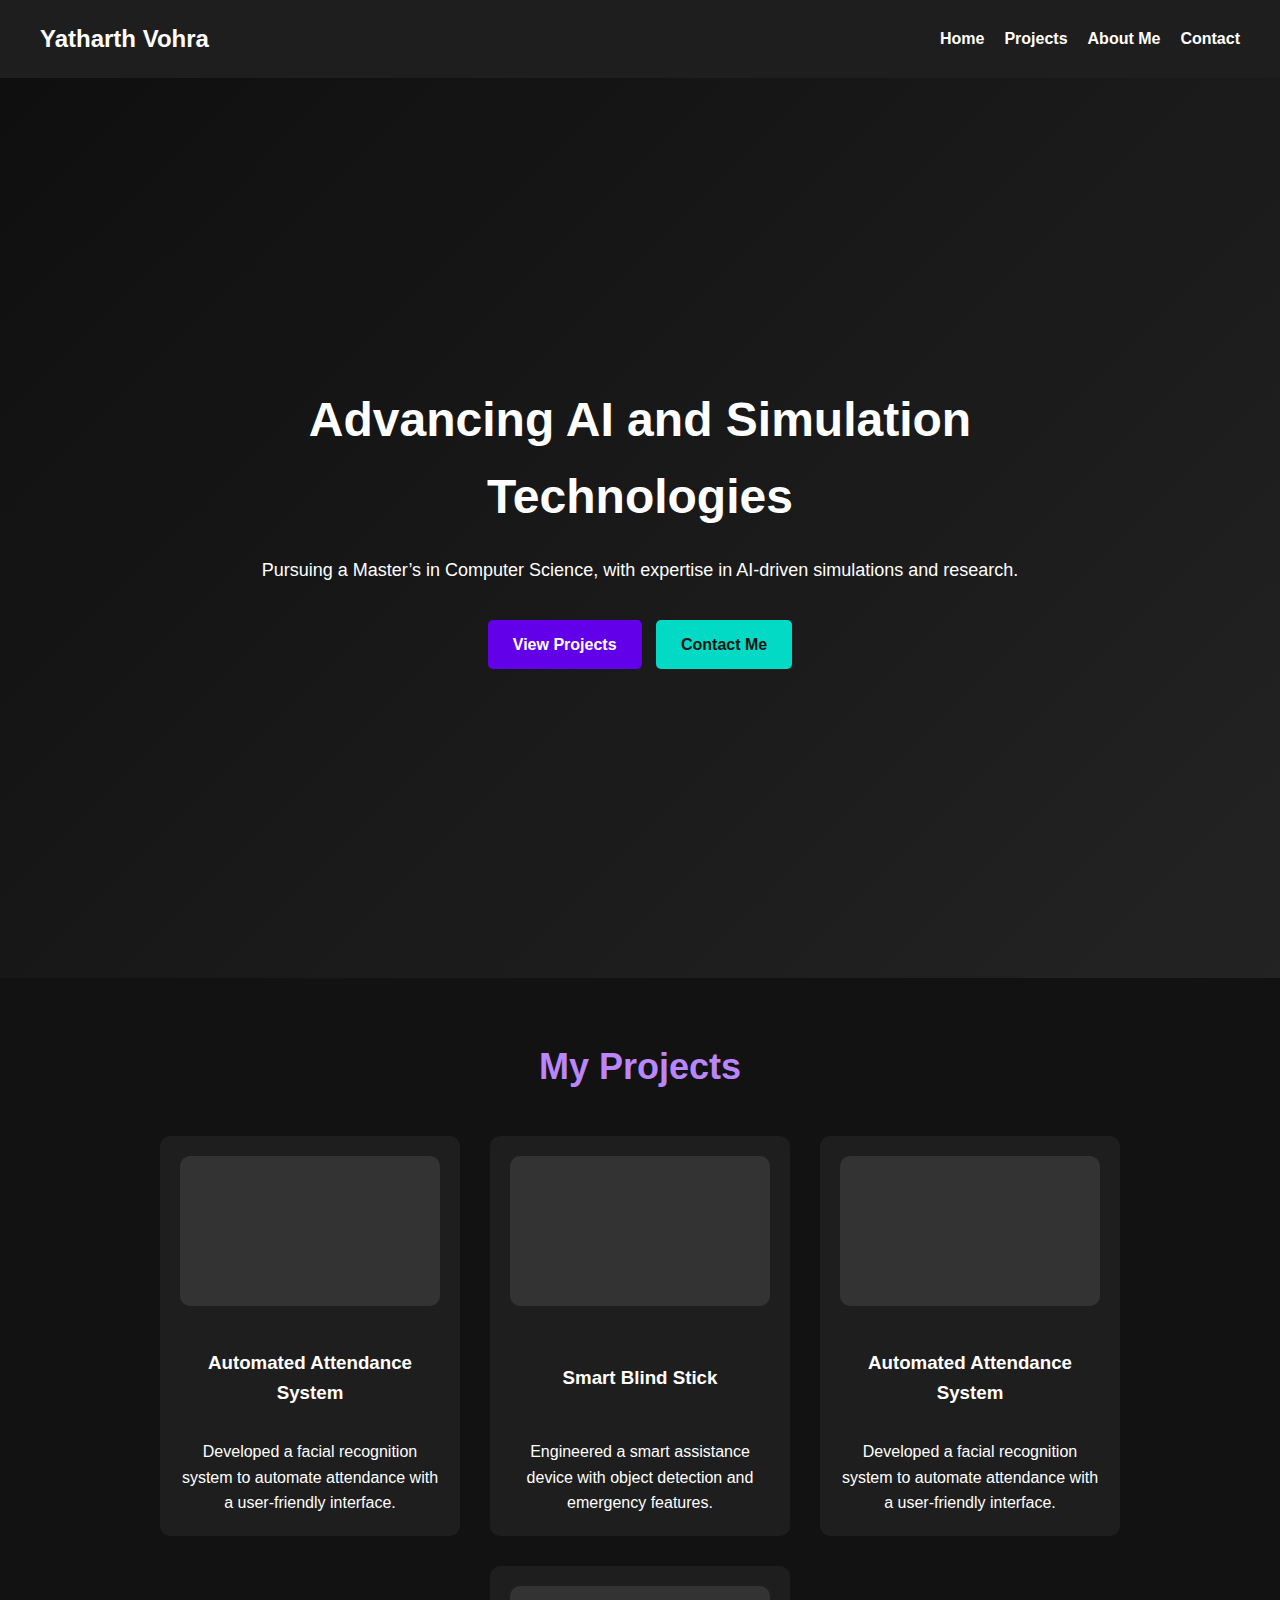
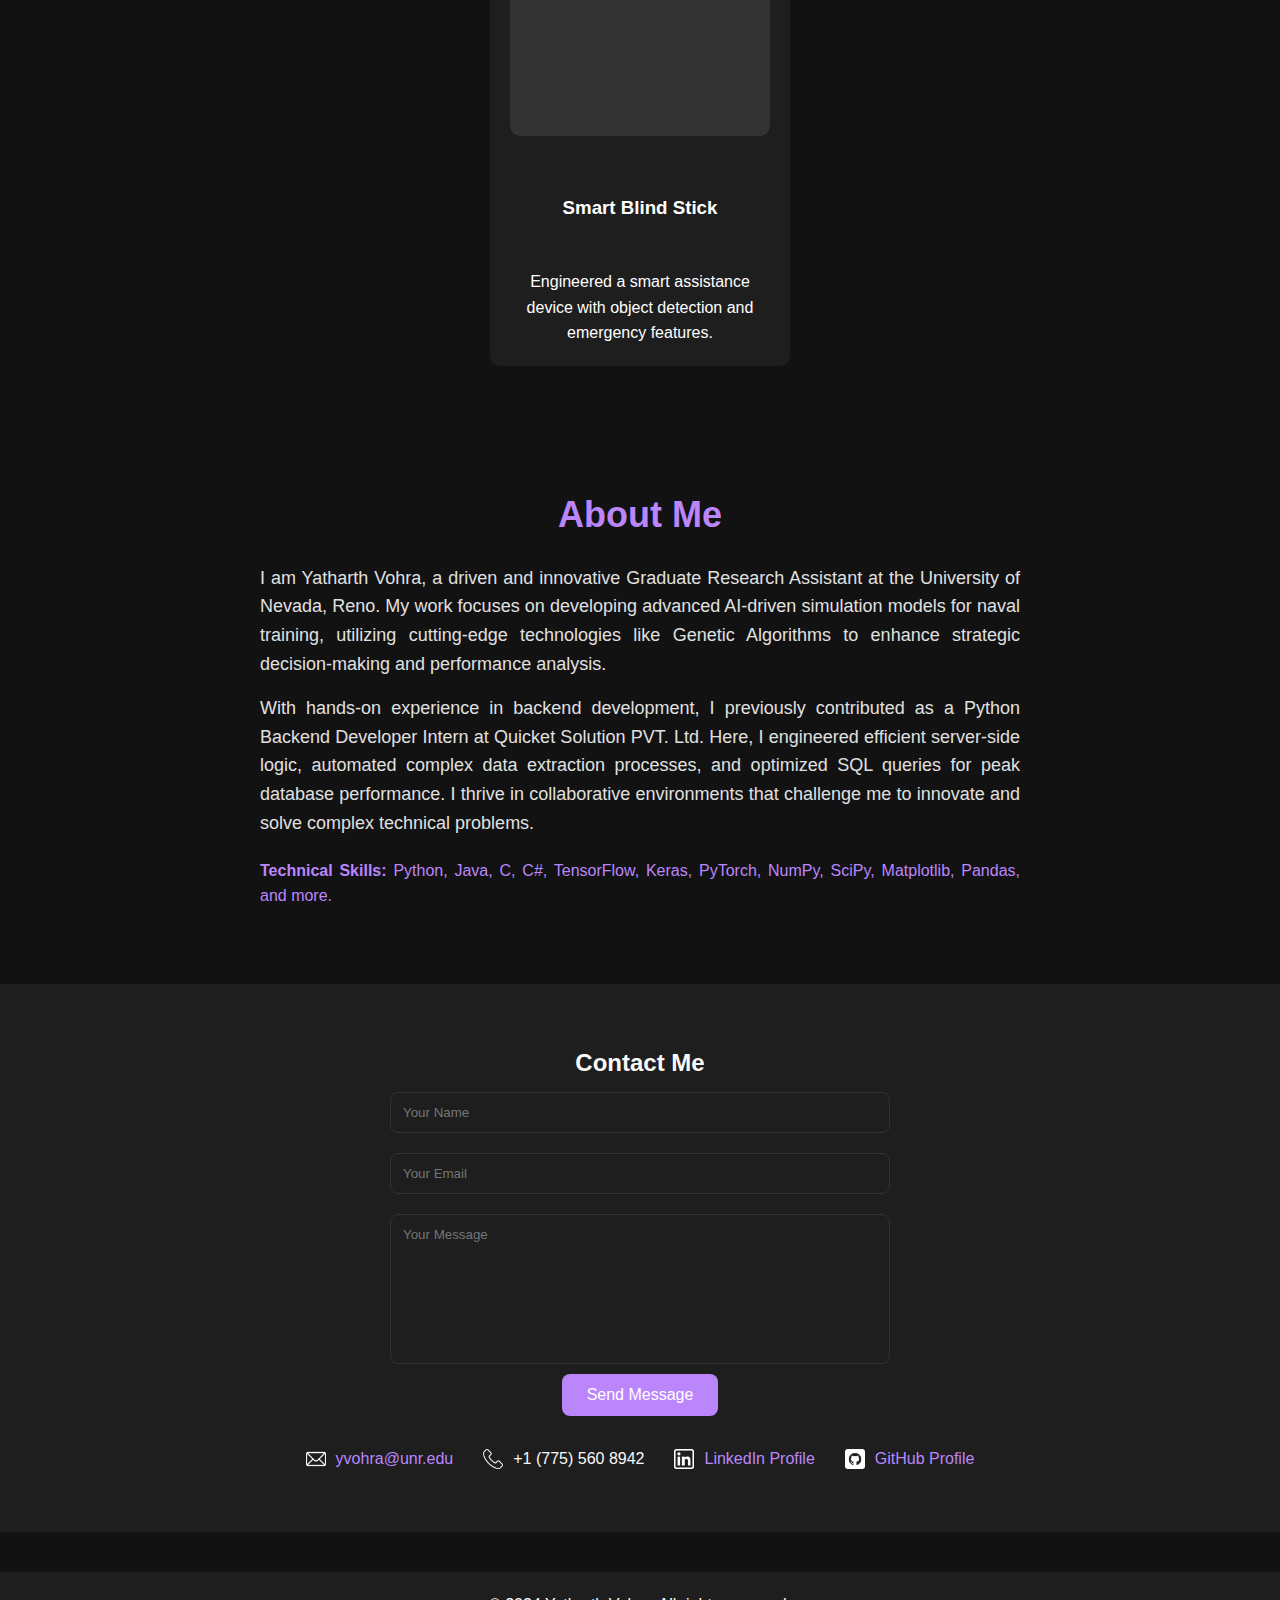
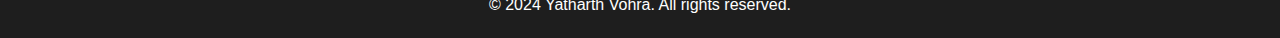
<file: Index.html>
<!DOCTYPE html>
<html lang="en">

<head>
    <meta charset="UTF-8">
    <meta name="viewport" content="width=device-width, initial-scale=1.0">
    <title>Yatharth Vohra - Portfolio</title>
    <link rel="stylesheet" href="styles.css">
</head>

<body>
    <header class="main-header">
        <div class="logo">Yatharth Vohra</div>
        <nav>
            <ul class="nav-links">
                <li><a href="#home">Home</a></li>
                <li><a href="#projects">Projects</a></li>
                <li><a href="#about">About Me</a></li>
                <li><a href="#contact">Contact</a></li>
            </ul>
        </nav>
    </header>

    <section id="home" class="hero">
        <div class="hero-content">
            <h1>Advancing AI and Simulation Technologies</h1>
            <p>Pursuing a Master’s in Computer Science, with expertise in AI-driven simulations and research.</p>
            <div class="hero-buttons">
                <a href="#portfolio" class="btn primary-btn">View Projects</a>
                <a href="#contact" class="btn secondary-btn">Contact Me</a>
            </div>
        </div>
    </section>

<section id="portfolio" class="portfolio-section">
    <h2>My Projects</h2>
    <div class="portfolio-gallery">
        <a href="automated-attendance.html" class="portfolio-item-link">
            <div class="portfolio-item">
                <div class="item-image"></div>
                <h3>Automated Attendance System</h3>
                <p>Developed a facial recognition system to automate attendance with a user-friendly interface.</p>
            </div>
        </a>
        <a href="smart-blind-stick.html" class="portfolio-item-link">
            <div class="portfolio-item">
                <div class="item-image"></div>
                <h3>Smart Blind Stick</h3>
                <p>Engineered a smart assistance device with object detection and emergency features.</p>
            </div>
        </a>
        <a href="automated-attendance.html" class="portfolio-item-link">
            <div class="portfolio-item">
                <div class="item-image"></div>
                <h3>Automated Attendance System</h3>
                <p>Developed a facial recognition system to automate attendance with a user-friendly interface.</p>
            </div>
        </a>
        <a href="smart-blind-stick.html" class="portfolio-item-link">
            <div class="portfolio-item">
                <div class="item-image"></div>
                <h3>Smart Blind Stick</h3>
                <p>Engineered a smart assistance device with object detection and emergency features.</p>
            </div>
        </a>
    </div>
</section>





   
    <section id="about" class="about-section">
        <h2>About Me</h2>
        <p class="about-text">
            I am Yatharth Vohra, a driven and innovative Graduate Research Assistant at the University of Nevada, Reno.
            My work focuses on developing advanced AI-driven simulation models for naval training, utilizing cutting-edge
            technologies like Genetic Algorithms to enhance strategic decision-making and performance analysis.
        </p>
        <p class="about-text">
            With hands-on experience in backend development, I previously contributed as a Python Backend Developer Intern
            at Quicket Solution PVT. Ltd. Here, I engineered efficient server-side logic, automated complex data extraction
            processes, and optimized SQL queries for peak database performance. I thrive in collaborative environments
            that challenge me to innovate and solve complex technical problems.
        </p>
        <p class="about-text skills">
            <strong>Technical Skills:</strong> Python, Java, C, C#, TensorFlow, Keras, PyTorch, NumPy, SciPy, Matplotlib,
            Pandas, and more.
        </p>
    </section>


    </section>

<section id="contact" class="contact-section">
    <h2>Contact Me</h2>
    <form action="#" method="post" class="contact-form">
        <input type="text" class="form-input" placeholder="Your Name" required>
        <input type="email" class="form-input" placeholder="Your Email" required>
        <textarea class="form-textarea" placeholder="Your Message" required></textarea>
        <button type="submit" class="btn send-message-btn">Send Message</button>
    </form>
    <div class="contact-info">
        <div class="contact-item">
            <img src="email-icon.png" alt="Email Icon" class="contact-icon">
            <a href="mailto:yvohra@unr.edu">yvohra@unr.edu</a>
        </div>
        <div class="contact-item">
            <img src="phone-icon.png" alt="Phone Icon" class="contact-icon">
            <span>+1 (775) 560 8942</span>
        </div>
        <div class="contact-item">
            <img src="linkedin-icon.png" alt="LinkedIn Icon" class="contact-icon">
            <a href="https://www.linkedin.com">LinkedIn Profile</a>
        </div>
        <div class="contact-item">
            <img src="github-icon.png" alt="GitHub Icon" class="contact-icon">
            <a href="https://github.com">GitHub Profile</a>
        </div>
    </div>
</section>


    <footer class="main-footer">
        <p>&copy; 2024 Yatharth Vohra. All rights reserved.</p>
    </footer>
</body>

</html>
</file>
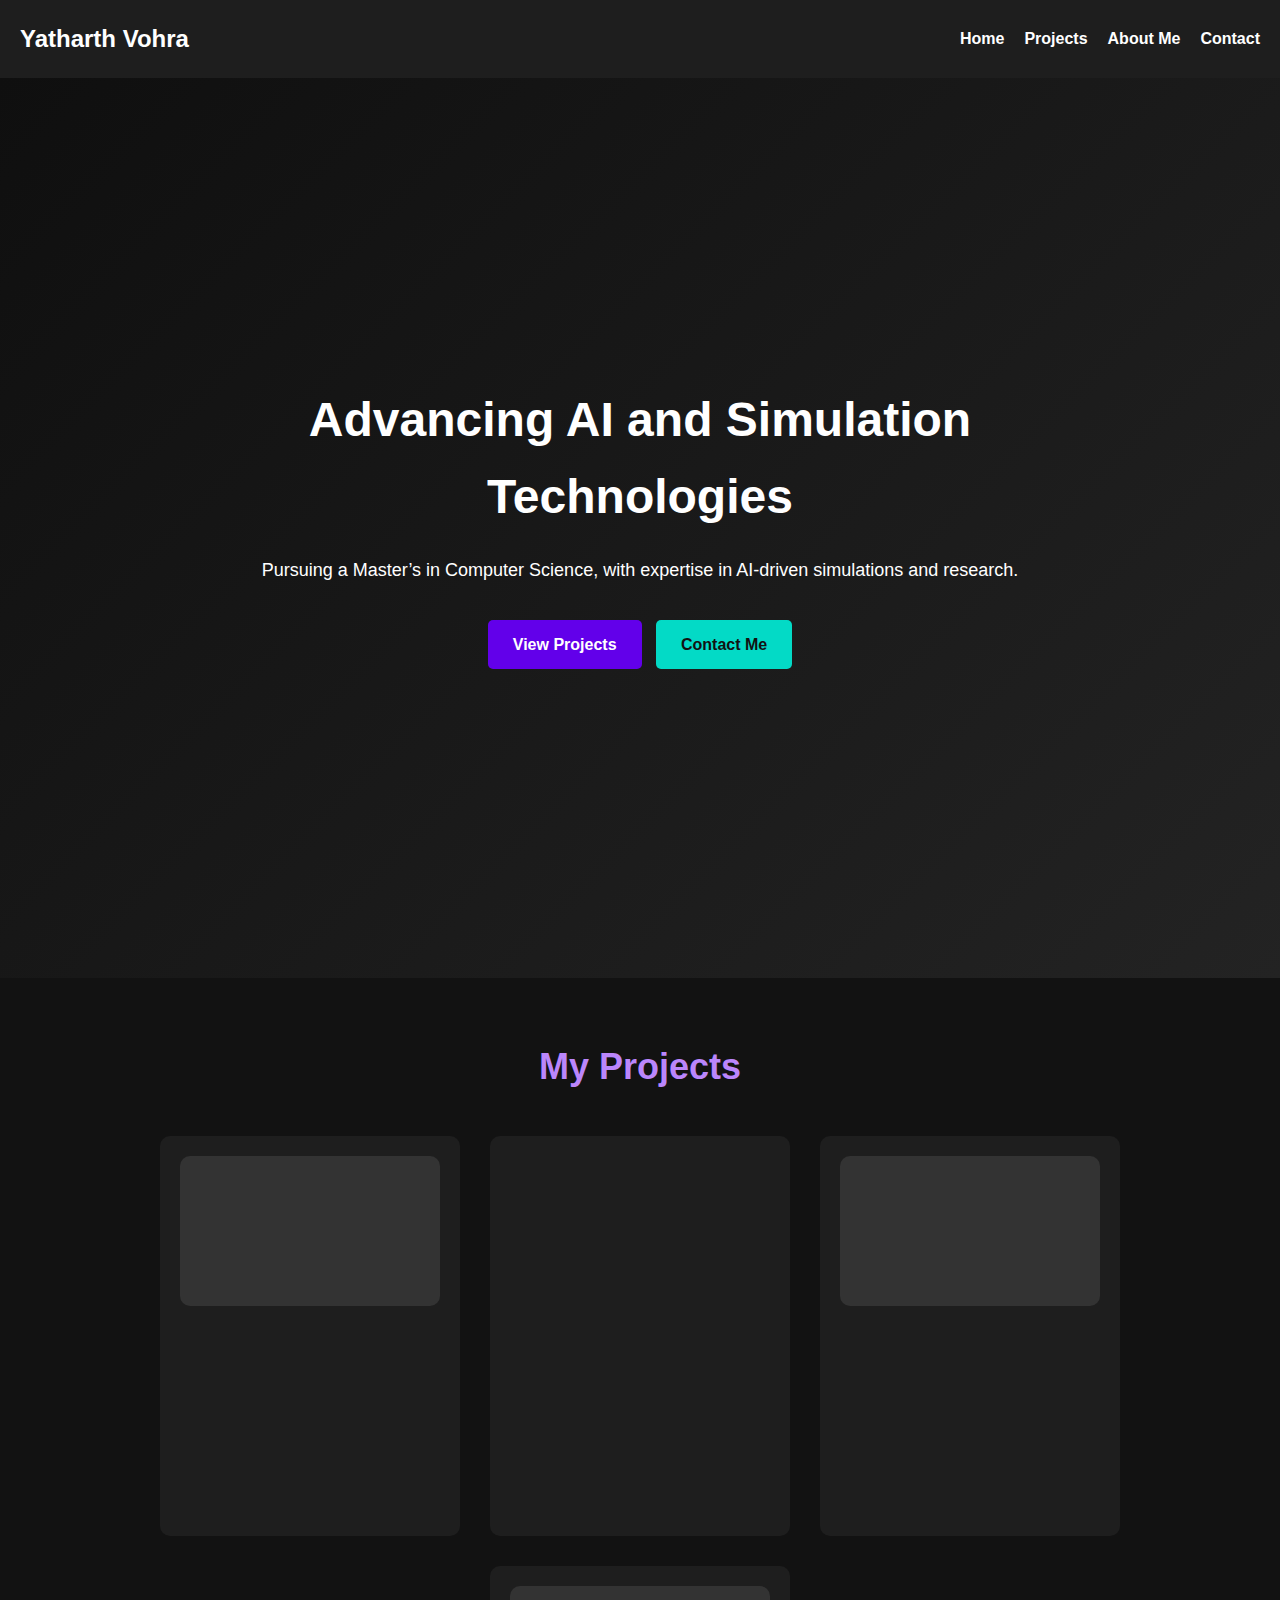
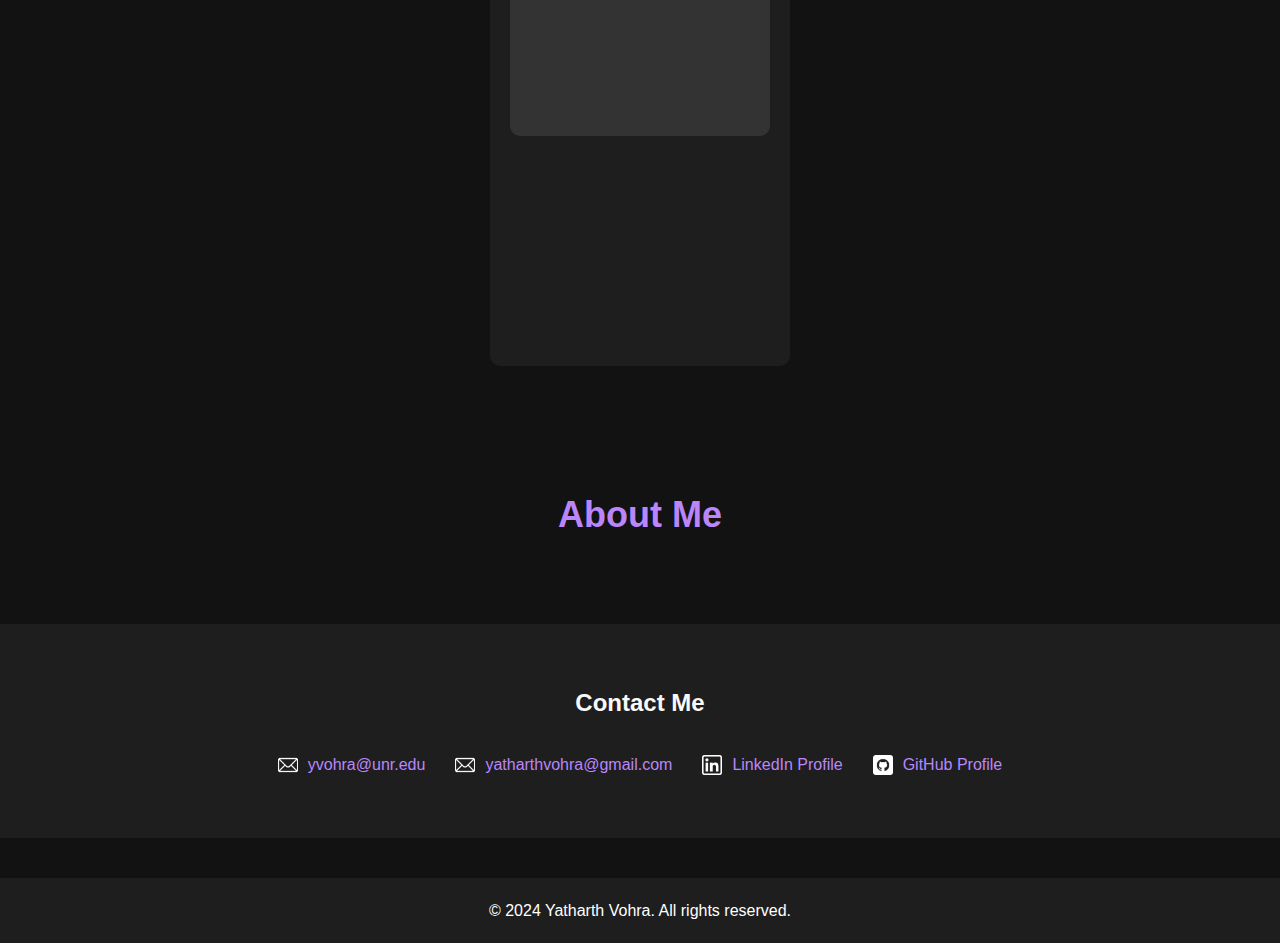
<file: index.html>
<!DOCTYPE html>
<html lang="en">

<head>
    <meta charset="UTF-8">
    <meta name="viewport" content="width=device-width, initial-scale=1.0">
    <title>Yatharth Vohra - Portfolio</title>
    <link rel="stylesheet" href="/assets/css/styles.css">
</head>

<body>
    <header class="main-header">
        <div class="logo">Yatharth Vohra</div>
        <nav class="nav-menu">
            <ul class="nav-links">
                <li><a href="#home">Home</a></li>
                <li><a href="#portfolio">Projects</a></li>
                <li><a href="#about">About Me</a></li>
                <li><a href="#contact">Contact</a></li>
            </ul>
            <div class="hamburger">
                <span></span>
                <span></span>
                <span></span>
            </div>
        </nav>
    </header>
    <button class="back-to-top" onclick="scrollToTop()">
    <img src="assets/img/upload.png" alt="Go to Top" class="top-icon">
</button>
    <section id="home" class="hero">
        <div class="hero-content">
            <h1>Advancing AI and Simulation Technologies</h1>
            <p>Pursuing a Master’s in Computer Science, with expertise in AI-driven simulations and research.</p>
            <div class="hero-buttons">
                <a href="#portfolio" class="btn primary-btn">View Projects</a>
                <a href="#contact" class="btn secondary-btn">Contact Me</a>
            </div>
        </div>
    </section>

<section id="portfolio" class="portfolio-section">
    <h2>My Projects</h2>
    <div class="portfolio-gallery">
<!--         <a href="automated-attendance.html" class="portfolio-item-link"> -->
            <div class="portfolio-item">
                <div class="item-image"></div>
<!--                 <h3>Automated Attendance System</h3>
                <p>Developed a facial recognition system to automate attendance with a user-friendly interface.</p> -->
            </div>
        </a>
<!--         <a href="smart-blind-stick.html" class="portfolio-item-link"> -->
            <div class="portfolio-item">
<!--                 <div class="item-image"></div>
                <h3>Smart Blind Stick</h3>
                <p>Engineered a smart assistance device with object detection and emergency features.</p> -->
            </div>
        </a>
<!--         <a href="automated-attendance.html" class="portfolio-item-link"> -->
            <div class="portfolio-item">
                <div class="item-image"></div>
<!--                 <h3>Automated Attendance System</h3>
                <p>Developed a facial recognition system to automate attendance with a user-friendly interface.</p> -->
            </div>
        </a>
<!--         <a href="smart-blind-stick.html" class="portfolio-item-link"> -->
            <div class="portfolio-item">
                <div class="item-image"></div>
<!--                 <h3>Smart Blind Stick</h3>
                <p>Engineered a smart assistance device with object detection and emergency features.</p> -->
            </div>
        </a>
    </div>
</section>





   
    <section id="about" class="about-section">
        <h2>About Me</h2>
<!--         <p class="about-text">
            I am Yatharth Vohra, a driven and innovative Graduate Research Assistant at the University of Nevada, Reno.
            My work focuses on developing advanced AI-driven simulation models for naval training, utilizing cutting-edge
            technologies like Genetic Algorithms to enhance strategic decision-making and performance analysis.
        </p> -->
<!--         <p class="about-text">
            With hands-on experience in backend development, I previously contributed as a Python Backend Developer Intern
            at Quicket Solution PVT. Ltd. Here, I engineered efficient server-side logic, automated complex data extraction
            processes, and optimized SQL queries for peak database performance. I thrive in collaborative environments
            that challenge me to innovate and solve complex technical problems.
        </p>
        <p class="about-text skills"> -->
<!--             <strong>Technical Skills:</strong> Python, Java, C, C#, TensorFlow, Keras, PyTorch, NumPy, SciPy, Matplotlib,
            Pandas, and more.
        </p> -->
    </section>


    </section>

<section id="contact" class="contact-section">
    <h2>Contact Me</h2>
    <div class="contact-info">
        <div class="contact-item">
            <img src="assets/img/email-icon.png" alt="Email Icon" class="contact-icon">
            <a href="mailto:yvohra@unr.edu">yvohra@unr.edu</a>
        </div>
        <div class="contact-item">
            <img src="assets/img/email-icon.png" alt="Email Icon" class="contact-icon">
            <a href="mailto:yatharthvohra@gmail.com">yatharthvohra@gmail.com</a>
        </div>
        <div class="contact-item">
            <img src="assets/img/linkedin-icon.png" alt="LinkedIn Icon" class="contact-icon">
            <a href="https://www.linkedin.com/in/yatharth-vohra-3257881b1/">LinkedIn Profile</a>
        </div>
        <div class="contact-item">
            <img src="assets/img/github-icon.png" alt="GitHub Icon" class="contact-icon">
            <a href="https://github.com/yatharth1999">GitHub Profile</a>
        </div>
    </div>
</section>


    <footer class="main-footer">
        <p>&copy; 2024 Yatharth Vohra. All rights reserved.</p>
    </footer>
</body>

</html>
<script>
    const hamburger = document.querySelector('.hamburger');
    const navLinks = document.querySelector('.nav-links');

    hamburger.addEventListener('click', () => {
        navLinks.classList.toggle('active');
    });

    window.onscroll = function () {
            const backToTopButton = document.querySelector('.back-to-top');
            if (document.body.scrollTop > 100 || document.documentElement.scrollTop > 100) {
                backToTopButton.style.display = 'block';
            } else {
                backToTopButton.style.display = 'none';
            }
        };

        // Function to scroll to the top
        function scrollToTop() {
            window.scrollTo({
                top: 0,
                behavior: 'smooth'
            });
        }
</script>
</file>
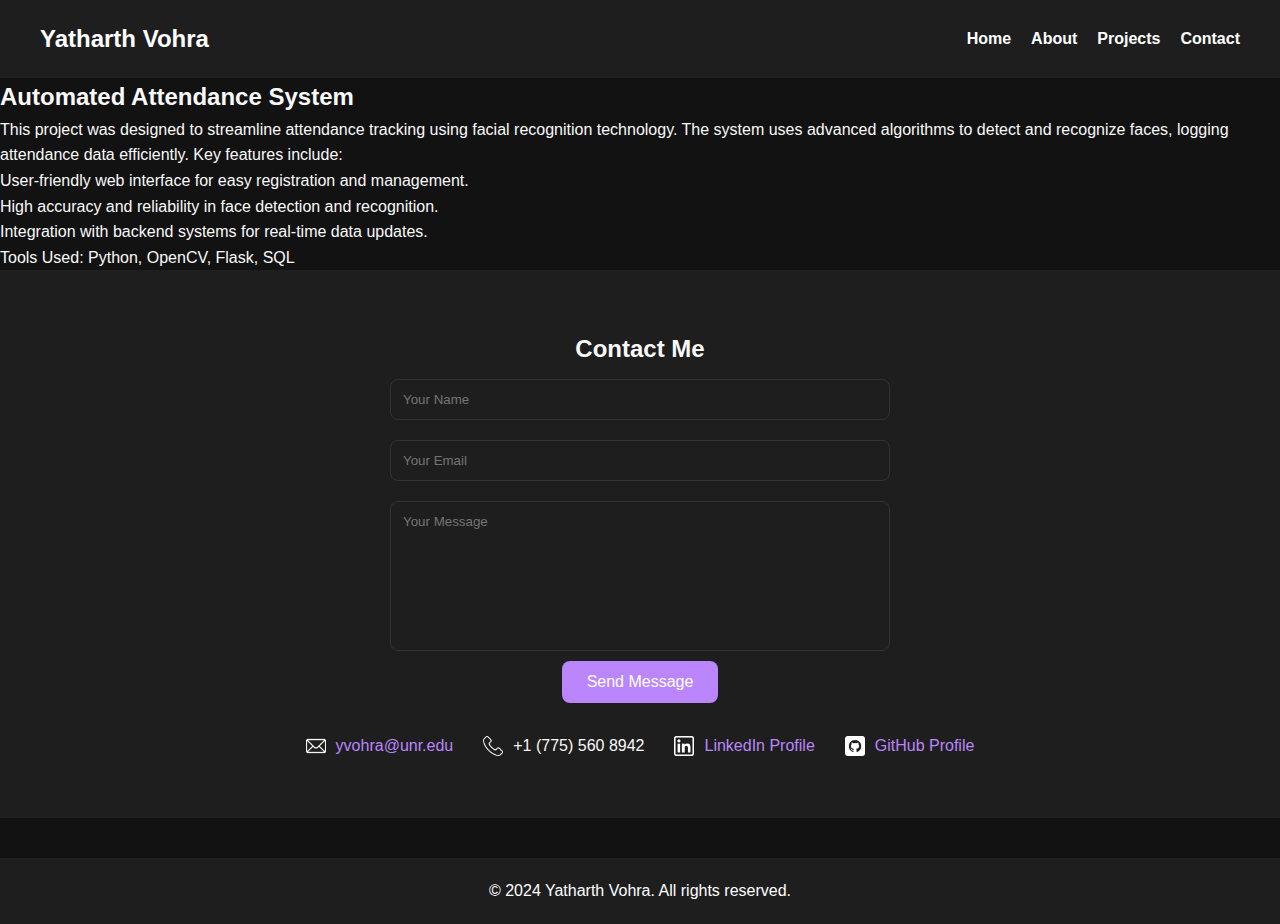
<file: automated-attendance.html>
<!DOCTYPE html>
<html lang="en">

<head>
    <meta charset="UTF-8">
    <meta name="viewport" content="width=device-width, initial-scale=1.0">
    <title>Automated Attendance System</title>
    <link rel="stylesheet" href="styles.css">
</head>

<body>
    <header class="main-header">
        <div class="logo">Yatharth Vohra</div>
        <nav>
            <ul class="nav-links">
                <li><a href="index.html">Home</a></li>
                <li><a href="#about">About</a></li>
                <li><a href="#portfolio">Projects</a></li>
                <li><a href="#contact">Contact</a></li>
            </ul>
        </nav>
    </header>

    <section class="project-details">
        <h2>Automated Attendance System</h2>
        <p>This project was designed to streamline attendance tracking using facial recognition technology. The system
            uses advanced algorithms to detect and recognize faces, logging attendance data efficiently. Key features
            include:</p>
        <ul>
            <li>User-friendly web interface for easy registration and management.</li>
            <li>High accuracy and reliability in face detection and recognition.</li>
            <li>Integration with backend systems for real-time data updates.</li>
        </ul>
        <p>Tools Used: Python, OpenCV, Flask, SQL</p>
    </section>
    <section id="contact" class="contact-section">
        <h2>Contact Me</h2>
        <form action="#" method="post" class="contact-form">
            <input type="text" class="form-input" placeholder="Your Name" required>
            <input type="email" class="form-input" placeholder="Your Email" required>
            <textarea class="form-textarea" placeholder="Your Message" required></textarea>
            <button type="submit" class="btn send-message-btn">Send Message</button>
        </form>
        <div class="contact-info">
            <div class="contact-item">
                <img src="email-icon.png" alt="Email Icon" class="contact-icon">
                <a href="mailto:yvohra@unr.edu">yvohra@unr.edu</a>
            </div>
            <div class="contact-item">
                <img src="phone-icon.png" alt="Phone Icon" class="contact-icon">
                <span>+1 (775) 560 8942</span>
            </div>
            <div class="contact-item">
                <img src="linkedin-icon.png" alt="LinkedIn Icon" class="contact-icon">
                <a href="https://www.linkedin.com">LinkedIn Profile</a>
            </div>
            <div class="contact-item">
                <img src="github-icon.png" alt="GitHub Icon" class="contact-icon">
                <a href="https://github.com">GitHub Profile</a>
            </div>
        </div>
    </section>
    <footer class="main-footer">
        <p>&copy; 2024 Yatharth Vohra. All rights reserved.</p>
    </footer>
</body>

</html>
</file>
<file: styles.css>
/* General Reset */
* {
    box-sizing: border-box;
    margin: 0;
    padding: 0;
    font-family: 'Arial', sans-serif;
}

/* Body Styles */
body {
    background-color: #121212;
    color: #f9f9f9;
    line-height: 1.6;
    margin: 0;
    padding: 0;
}

/* Header Styles */
.main-header {
    display: flex;
    justify-content: space-between;
    align-items: center;
    padding: 20px 40px;
    background-color: #1e1e1e;
}

.logo {
    font-size: 24px;
    font-weight: bold;
    color: #ffffff;
}

.nav-links {
    list-style: none;
    display: flex;
}

.nav-links li {
    margin-left: 20px;
}

.nav-links a {
    color: #ffffff;
    text-decoration: none;
    font-weight: bold;
    transition: color 0.3s;
}

.nav-links a:hover {
    color: #bb86fc;
}

/* Hero Section */
.hero {
    display: flex;
    justify-content: center;
    align-items: center;
    height: 100vh;
    background: linear-gradient(135deg, #0f0f0f, #232323);
    text-align: center;
    color: #ffffff;
    padding: 0 20px;
}

.hero-content {
    max-width: 800px;
}

.hero h1 {
    font-size: 48px;
    margin-bottom: 20px;
}

.hero p {
    font-size: 18px;
    margin-bottom: 30px;
}

.hero-buttons .btn {
    display: inline-block;
    padding: 12px 25px;
    margin: 5px;
    border-radius: 5px;
    text-decoration: none;
    font-weight: bold;
    transition: background-color 0.3s;
}

.primary-btn {
    background-color: #6200ea;
    color: #ffffff;
}

.primary-btn:hover {
    background-color: #3700b3;
}

.secondary-btn {
    background-color: #03dac6;
    color: #121212;
}

.secondary-btn:hover {
    background-color: #028c63;
}

/* Portfolio Section */
.portfolio-section {
    padding: 60px 20px;
    text-align: center;
}

.portfolio-section h2 {
    font-size: 36px;
    color: #bb86fc;
    margin-bottom: 40px;
}

.portfolio-gallery {
    display: flex;
    justify-content: center;
    flex-wrap: wrap;
    gap: 30px;
}

.portfolio-item-link {
    text-decoration: none;
    color: inherit;
    display: block;
}

.portfolio-item {
    background-color: #1e1e1e;
    padding: 20px;
    border-radius: 10px;
    text-align: center;
    color: #ffffff;
    width: 300px;
    height: 400px;
    display: flex;
    flex-direction: column;
    justify-content: space-between;
    transition: transform 0.3s, box-shadow 0.3s;
}

.portfolio-item:hover {
    transform: translateY(-10px);
    box-shadow: 0 10px 20px rgba(0, 0, 0, 0.5);
}

.item-image {
    height: 150px;
    background-color: #333;
    border-radius: 10px;
    margin-bottom: 10px;
}

/* About Section */
.about-section {
    padding: 60px 20px;
    background-color: #121212;
    color: #f9f9f9;
    text-align: center;
    max-width: 800px;
    margin: 0 auto;
}

.about-section h2 {
    font-size: 36px;
    color: #bb86fc;
    margin-bottom: 20px;
}

.about-text {
    font-size: 18px;
    line-height: 1.6;
    margin: 15px 0;
    color: #e0e0e0;
    text-align: justify;
}

.skills {
    margin-top: 20px;
    font-size: 16px;
    color: #bb86fc;
}

/* Contact Section */
/* Contact Section */
.contact-section {
    padding: 60px 20px;
    text-align: center;
    background-color: #1e1e1e;
    color: #f9f9f9;
}

.contact-form {
    display: flex;
    flex-direction: column;
    align-items: center;
    max-width: 600px;
    margin: 0 auto;
}

.form-input,
.form-textarea {
    width: 100%;
    max-width: 500px;
    padding: 12px;
    margin: 10px 0;
    border-radius: 8px;
    border: 1px solid #333;
    background-color: #1e1e1e;
    color: #fff;
}

.form-textarea {
    height: 150px;
    resize: none;
}

.send-message-btn {
    background-color: #bb86fc;
    color: #fff;
    padding: 12px 25px;
    border: none;
    border-radius: 8px;
    font-size: 16px;
    cursor: pointer;
    transition: background-color 0.3s;
}

.send-message-btn:hover {
    background-color: #6200ea;
}

.contact-info {
    display: flex;
    justify-content: center;
    align-items: center;
    gap: 30px;
    margin-top: 30px;
    flex-wrap: wrap;
}

.contact-item {
    display: flex;
    align-items: center;
    font-size: 16px;
}

.contact-icon {
    width: 20px;
    height: 20px;
    margin-right: 10px;
    filter: invert(1);
    /* To make icons white */
}

.contact-item a {
    color: #bb86fc;
    text-decoration: none;
    transition: color 0.3s;
}

.contact-item a:hover {
    color: #6200ea;
}

/* Footer */
.main-footer {
    text-align: center;
    padding: 20px;
    background-color: #1e1e1e;
    color: #ffffff;
    margin-top: 40px;
}
</file>
<file: assets/css/styles.css>
/* General Reset */
* {
    box-sizing: border-box;
    margin: 0;
    padding: 0;
    font-family: 'Arial', sans-serif;
}

/* Body Styles */
body {
    background-color: #121212;
    color: #f9f9f9;
    line-height: 1.6;
    margin: 0;
    padding: 0;
}
/* Custom Scrollbar for a Dark Theme */
body {
    background-color: #121212;
    /* Main background color */
    color: #f9f9f9;
    line-height: 1.6;
    overflow-x: hidden;
    /* Prevent horizontal scroll */
}

/* Custom Scrollbar Styling */
body::-webkit-scrollbar {
    width: 8px;
    /* Scrollbar width */
}

body::-webkit-scrollbar-track {
    background: #121212;
    /* Track color - black */
}

body::-webkit-scrollbar-thumb {
    background-color: #6200ea;
    /* Thumb color - purple */
    border-radius: 10px;
}
/* General Header Styles */
.main-header {
    display: flex;
    justify-content: space-between;
    align-items: center;
    padding: 20px;
    background-color: #1e1e1e;
    position: sticky;
    top: 0;
    z-index: 1000;
    /* Ensures the navbar stays above other elements */
}

.logo {
    font-size: 24px;
    font-weight: bold;
    color: #ffffff;
}

/* Navigation Menu */
.nav-menu {
    display: flex;
    align-items: center;
}

.nav-links {
    list-style: none;
    display: flex;
    gap: 20px;
}

.nav-links a {
    color: #ffffff;
    text-decoration: none;
    font-weight: bold;
    transition: color 0.3s;
}

.nav-links a:hover {
    color: #bb86fc;
}

/* Hamburger Menu for Mobile */
.hamburger {
    display: none;
    flex-direction: column;
    cursor: pointer;
    gap: 5px;
}

.hamburger span {
    background-color: #ffffff;
    height: 3px;
    width: 25px;
    border-radius: 2px;
}

/* Media Query for Mobile Devices */
@media (max-width: 768px) {
    .nav-links {
        display: none;
        flex-direction: column;
        background-color: #1e1e1e;
        position: absolute;
        top: 60px;
        right: 20px;
        padding: 15px;
        border-radius: 10px;
    }

    .nav-links.active {
        display: flex;
    }

    .hamburger {
        display: flex;
    }
}

/* Hero Section */
.hero {
    display: flex;
    justify-content: center;
    align-items: center;
    height: 100vh;
    background: linear-gradient(135deg, #0f0f0f, #232323);
    text-align: center;
    color: #ffffff;
    padding: 0 20px;
}

.hero-content {
    max-width: 800px;
}

.hero h1 {
    font-size: 48px;
    margin-bottom: 20px;
}

.hero p {
    font-size: 18px;
    margin-bottom: 30px;
}

.hero-buttons .btn {
    display: inline-block;
    padding: 12px 25px;
    margin: 5px;
    border-radius: 5px;
    text-decoration: none;
    font-weight: bold;
    transition: background-color 0.3s;
}

.primary-btn {
    background-color: #6200ea;
    color: #ffffff;
}

.primary-btn:hover {
    background-color: #3700b3;
}

.secondary-btn {
    background-color: #03dac6;
    color: #121212;
}

.secondary-btn:hover {
    background-color: #028c63;
}

/* Portfolio Section */
.portfolio-section {
    padding: 60px 20px;
    text-align: center;
}

.portfolio-section h2 {
    font-size: 36px;
    color: #bb86fc;
    margin-bottom: 40px;
}

.portfolio-gallery {
    display: flex;
    justify-content: center;
    flex-wrap: wrap;
    gap: 30px;
}

.portfolio-item-link {
    text-decoration: none;
    color: inherit;
    display: block;
}

.portfolio-item {
    background-color: #1e1e1e;
    padding: 20px;
    border-radius: 10px;
    text-align: center;
    color: #ffffff;
    width: 300px;
    height: 400px;
    display: flex;
    flex-direction: column;
    justify-content: space-between;
    transition: transform 0.3s, box-shadow 0.3s;
}

.portfolio-item:hover {
    transform: translateY(-10px);
    box-shadow: 0 10px 20px rgba(0, 0, 0, 0.5);
}

.item-image {
    height: 150px;
    background-color: #333;
    border-radius: 10px;
    margin-bottom: 10px;
}

/* About Section */
.about-section {
    padding: 60px 20px;
    background-color: #121212;
    color: #f9f9f9;
    text-align: center;
    max-width: 800px;
    margin: 0 auto;
}

.about-section h2 {
    font-size: 36px;
    color: #bb86fc;
    margin-bottom: 20px;
}

.about-text {
    font-size: 18px;
    line-height: 1.6;
    margin: 15px 0;
    color: #e0e0e0;
    text-align: justify;
}

.skills {
    margin-top: 20px;
    font-size: 16px;
    color: #bb86fc;
}

/* Contact Section */
/* Contact Section */
.contact-section {
    padding: 60px 20px;
    text-align: center;
    background-color: #1e1e1e;
    color: #f9f9f9;
}

.contact-form {
    display: flex;
    flex-direction: column;
    align-items: center;
    max-width: 600px;
    margin: 0 auto;
}

.form-input,
.form-textarea {
    width: 100%;
    max-width: 500px;
    padding: 12px;
    margin: 10px 0;
    border-radius: 8px;
    border: 1px solid #333;
    background-color: #1e1e1e;
    color: #fff;
}

.form-textarea {
    height: 150px;
    resize: none;
}

.send-message-btn {
    background-color: #bb86fc;
    color: #fff;
    padding: 12px 25px;
    border: none;
    border-radius: 8px;
    font-size: 16px;
    cursor: pointer;
    transition: background-color 0.3s;
}

.send-message-btn:hover {
    background-color: #6200ea;
}

.contact-info {
    display: flex;
    justify-content: center;
    align-items: center;
    gap: 30px;
    margin-top: 30px;
    flex-wrap: wrap;
}

.contact-item {
    display: flex;
    align-items: center;
    font-size: 16px;
}

.contact-icon {
    width: 20px;
    height: 20px;
    margin-right: 10px;
    filter: invert(1);
    /* To make icons white */
}

.contact-item a {
    color: #bb86fc;
    text-decoration: none;
    transition: color 0.3s;
}

.contact-item a:hover {
    color: #6200ea;
}

/* Footer */
.main-footer {
    text-align: center;
    padding: 20px;
    background-color: #1e1e1e;
    color: #ffffff;
    margin-top: 40px;
}

/* Go to Top Button */
.back-to-top {
    position: fixed;
    bottom: 20px;
    right: 20px;
    background-color: #6200ea;
    border: none;
    padding: 10px;
    border-radius: 50%;
    /* Makes the button round */
    cursor: pointer;
    display: none;
    /* Hidden by default */
    z-index: 1000;
    box-shadow: 0 4px 8px rgba(0, 0, 0, 0.3);
    transition: background-color 0.3s, transform 0.3s;
}

.back-to-top:hover {
    background-color: #3700b3;
    transform: translateY(-3px);
    /* Lifts the button slightly on hover */
}

.top-icon {
    width: 20px;
    /* Adjust the size of the icon */
    height: 20px;
    filter: invert(1);
    /* Makes the icon white if the original is black */
}
</file>
